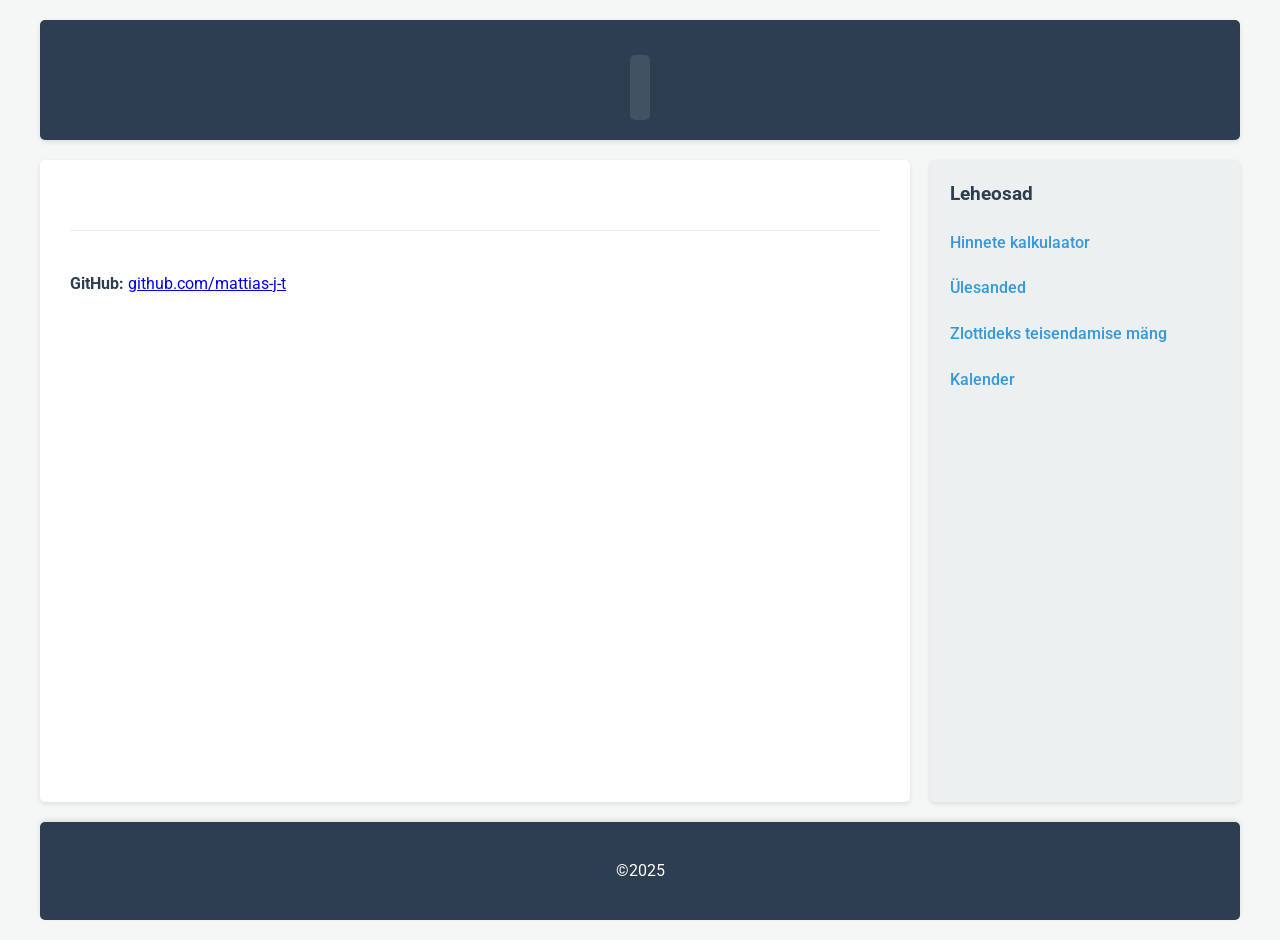
<file: index.html>
<!DOCTYPE html>
<html lang="et">
<head>
    <meta charset="UTF-8">
    <meta name="viewport" content="width=device-width, initial-scale=1.0">
  
    <link href="https://fonts.googleapis.com/css2?family=Roboto:wght@300;400;700&display=swap" rel="stylesheet">
    <style>
     
        :root {
            --primary-color: #3498db;
            --secondary-color: #2c3e50; 
            --text-color: #333; 
            --background-color: #f4f7f6;
            --light-gray: #ecf0f1;
            --border-radius: 5px;
        }

        body {
            font-family: 'Roboto', sans-serif;
            margin: 0;
            padding: 0;
            box-sizing: border-box;
            background-color: var(--background-color);
            color: var(--text-color);
            line-height: 1.6;
        }

        .container {
            display: flex;
            flex-direction: column;
            min-height: 100vh;
            max-width: 1200px;
            margin: 0 auto;
            padding: 20px;
        }

        /* Päis */
        header {
            background-color: var(--secondary-color);
            color: white;
            padding: 20px;
            text-align: center;
            border-radius: var(--border-radius);
            margin-bottom: 20px;
            box-shadow: 0 2px 5px rgba(0,0,0,0.1);
        }

        header h1 {
            margin: 0;
            font-weight: 700;
        }

        .time-widget-container {
            margin-top: 15px;
            background-color: rgba(255, 255, 255, 0.1);
            padding: 10px;
            border-radius: var(--border-radius);
            display: inline-block; 
        }

        .time-widget-container a,
        .time-widget-container span {
            color: white !important;
            font-size: 28px !important; 
            text-decoration: none !important;
        }

      
        .main-layout {
            display: flex;
            flex-grow: 1; 
            gap: 20px; 
        }

        .content {
            flex: 3; 
            background-color: white;
            padding: 30px;
            border-radius: var(--border-radius);
            box-shadow: 0 2px 5px rgba(0,0,0,0.1);
        }

        .sidebar {
            flex: 1; 
            background-color: var(--light-gray);
            padding: 20px;
            border-radius: var(--border-radius);
            box-shadow: 0 2px 5px rgba(0,0,0,0.1);
        }

        .sidebar h3 {
            color: var(--secondary-color);
            margin-top: 0;
            margin-bottom: 15px;
            font-weight: 700;
        }

        .sidebar ul {
            list-style: none;
            padding: 0;
            margin: 0;
        }

        .sidebar ul li {
            margin-bottom: 10px;
        }

        .sidebar ul li a {
            text-decoration: none;
            color: var(--primary-color);
            font-weight: 500;
            transition: color 0.3s ease;
            display: block; 
            padding: 5px 0;
        }

        .sidebar ul li a:hover {
            color: var(--secondary-color);
        }

        /* Tutvustuse sektsioon */
        .intro-section h2 {
            color: var(--primary-color);
            margin-top: 0;
            font-weight: 700;
        }

        .intro-section p {
            margin-bottom: 15px;
        }

  
        .contact-section {
            margin-top: 40px;
            border-top: 1px solid var(--light-gray);
            padding-top: 20px;
        }

        .contact-section h2 {
            color: var(--primary-color);
            font-weight: 700;
        }

        .contact-section ul {
            list-style: none;
            padding: 0;
        }

        .contact-section ul li {
            margin-bottom: 10px;
        }

        .contact-section ul li strong {
            color: var(--secondary-color);
        }

        /* Jalus */
        footer {
            background-color: var(--secondary-color);
            color: white;
            text-align: center;
            padding: 20px;
            margin-top: 20px;
            border-radius: var(--border-radius);
            box-shadow: 0 -2px 5px rgba(0,0,0,0.1);
        }

    
        @media (max-width: 768px) {
            .main-layout {
                flex-direction: column; 
            }

            .sidebar {
                order: -1; 
                margin-bottom: 20px;
            }

            .time-widget-container a,
            .time-widget-container span {
                font-size: 22px !important; 
            }

            .content, .sidebar {
                padding: 20px; 
            }
        }

        @media (max-width: 480px) {
            header h1 {
                font-size: 28px;
            }

            .time-widget-container a,
            .time-widget-container span {
                font-size: 18px !important; 
            }

            .content {
                padding: 15px;
            }
        }
    </style>
</head>
<body>
    <div class="container">
        <header>

            <div class="time-widget-container">
                <a href="https://time.is/Tallinn" id="time_is_link" rel="nofollow" style="font-size:36px">‎‎‎</a>
                <span id="Tallinn_z72b" style="font-size:36px"></span>
            </div>
        </header>

        <div class="main-layout">
            <main class="content">
                <section class="intro-section">
                    <h2></h2>
                    <p></p>
                    <p></p>
                    <p></p>
                </section>

                <section class="contact-section">
                    <h2></h2> <!--siin oli "Kontakt -->
                    <ul>
                        <li><strong>GitHub:</strong> <a href="https://github.com/mattias-j-t" target="_blank">github.com/mattias-j-t</a></li>
                    </ul>
                </section>
            </main>

            <aside class="sidebar">
                <h3>Leheosad</h3>
                <ul>
                    <li><a href="/hinded/index.html">Hinnete kalkulaator</a></li>
                    <li><a href="/yl/index.html">Ülesanded</a></li>
                    <li><a href="/poola/index.html">Zlottideks teisendamise mäng</a></li>
                    <li><a href="/kalender/index.html">Kalender</a></li>
                   

                </ul>
            </aside>
        </div>

        <footer>
            <p>&copy;2025</p>
        </footer>
    </div>

    <script src="//widget.time.is/t.js"></script>
    <script>
    time_is_widget.init({Tallinn_z72b:{}});
    </script>
</body>
</html>
</file>
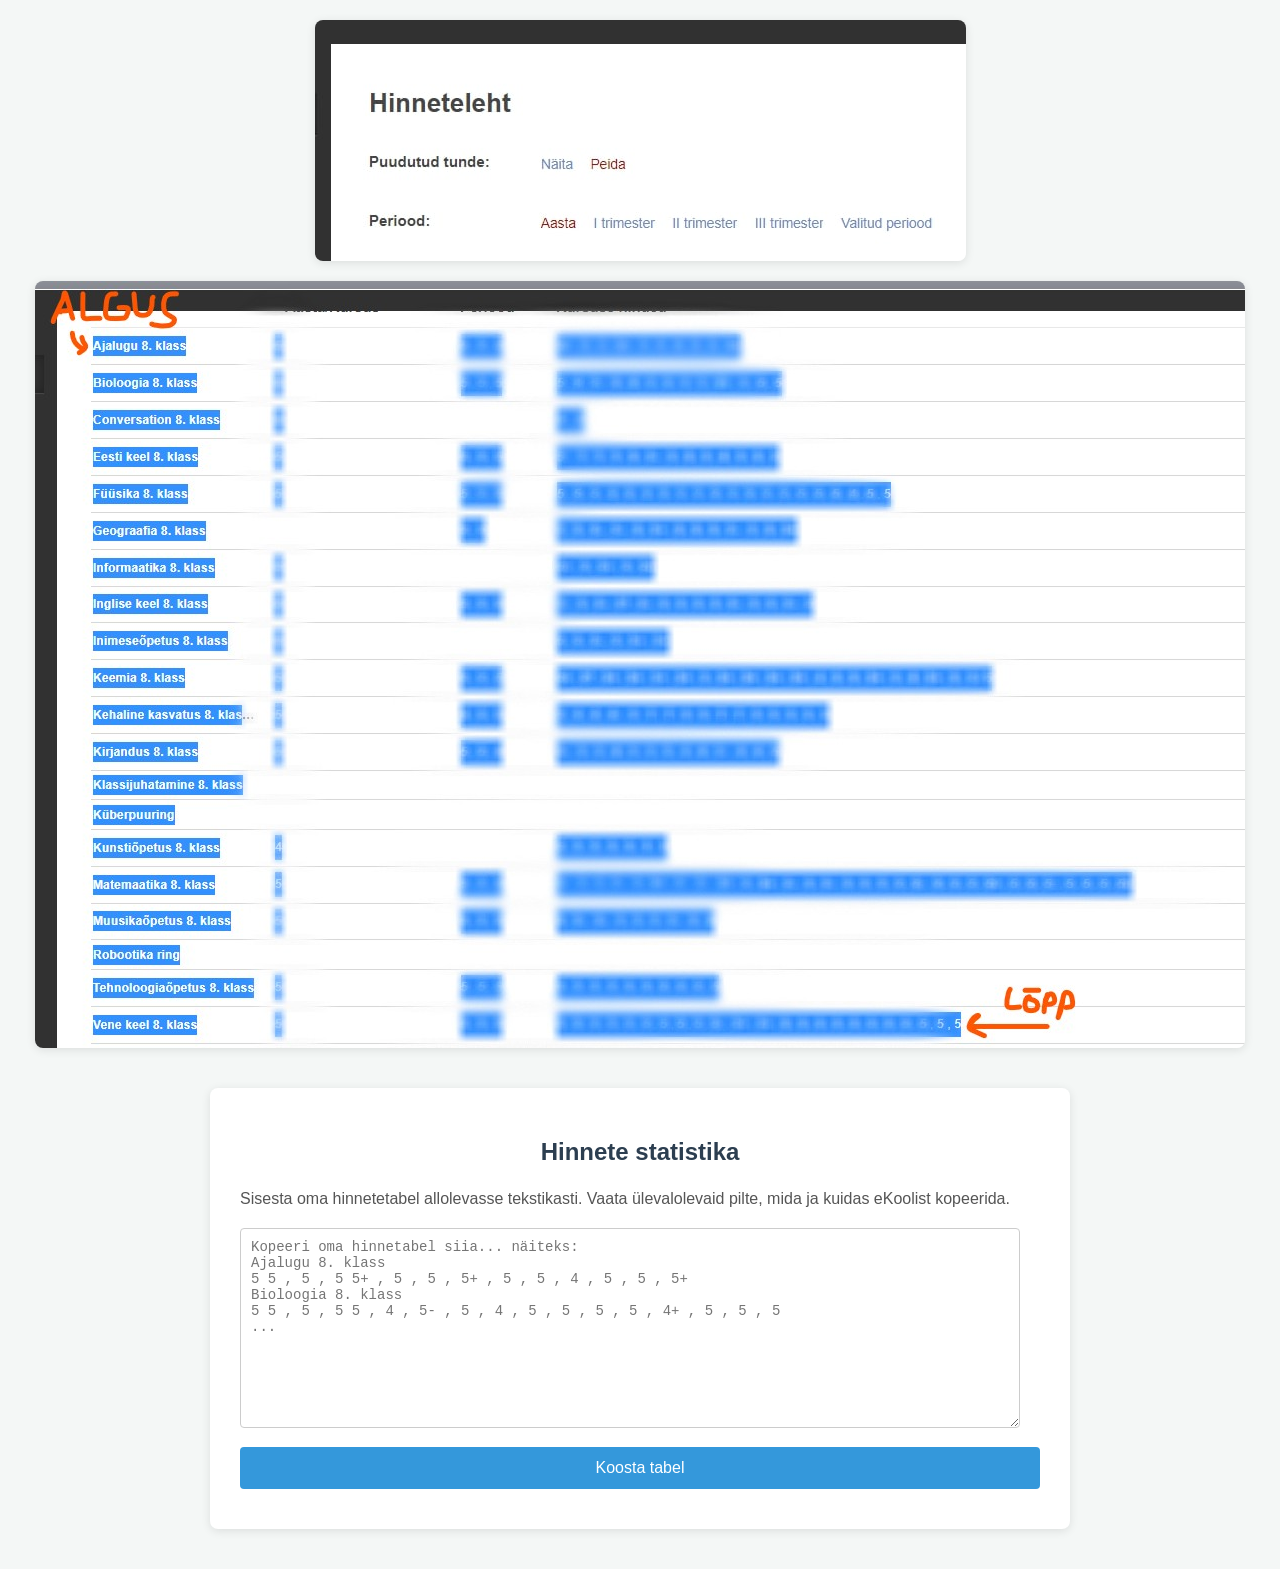
<file: hinded/index.html>
<!DOCTYPE html>
<html lang="et">
<head>
<meta charset="UTF-8">
<title>Hinnete statistika</title>
<style>
body { font-family: sans-serif; margin: 20px; background-color: #f4f7f6; color: #333; }
.container { max-width: 800px; margin: 40px auto; padding: 30px; background-color: #fff; border-radius: 8px; box-shadow: 0 2px 10px rgba(0,0,0,0.1); }
h2 { text-align: center; color: #2c3e50; margin-bottom: 20px; }
p { line-height: 1.6; color: #555; }
textarea {
width: calc(100% - 20px);
min-height: 200px;
margin-bottom: 15px;
padding: 10px;
border: 1px solid #ccc;
border-radius: 4px;
font-family: monospace;
font-size: 14px;
box-sizing: border-box;
}
button {
display: block;
width: 100%;
padding: 12px;
background-color: #3498db;
color: white;
border: none;
border-radius: 4px;
font-size: 16px;
cursor: pointer;
transition: background-color 0.3s ease;
margin-bottom: 10px;
}
button:hover { background-color: #2980b9; }
table { border-collapse: collapse; width: 100%; margin-top: 25px; }
th, td { border: 1px solid #ddd; padding: 10px; text-align: left; }
th { background-color: #ecf0f1; color: #2c3e50; font-weight: bold; }
td[rowspan] { vertical-align: top; background-color: #f9f9f9; }
#outputTable p { font-weight: bold; color: #c0392b; }
#downloadButton, #downloadSimplifiedButton {
background-color: #27ae60;
}
#downloadButton:hover, #downloadSimplifiedButton:hover {
background-color: #229a53;
}
#showSimplifiedButton {
background-color: #e67e22; /* Orange color */
}
#showSimplifiedButton:hover {
background-color: #d35400; /* Darker orange */
}
#placeholderButton { /* New style for the placeholder button */
background-color: #9b59b6; /* Purple color */
}
#placeholderButton:hover {
background-color: #8e44ad; /* Darker purple */
}

.summary-row td {
font-weight: bold;
background-color: #e0f2f7;
border-top: 2px solid #3498db;
}
.simplified-table-summary-row td {
font-weight: bold;
background-color: #e0f2f7;
border-top: 2px solid #3498db;
}

.header-image {
display: block;
margin: 20px auto;
max-width: 100%;
height: auto;
border-radius: 8px;
box-shadow: 0 2px 10px rgba(0,0,0,0.1);
}
</style>
</head>
<body>

<img src="/images/image1.jpg" alt="image1" class="header-image">
<img src="/images/image2.jpg" alt="image2" class="header-image">

<div class="container">
<h2>Hinnete statistika</h2>
<p>Sisesta oma hinnetetabel allolevasse tekstikasti. Vaata ülevalolevaid pilte, mida ja kuidas eKoolist kopeerida. </p>
<label for="gradesInput"></label><textarea id="gradesInput" placeholder="Kopeeri oma hinnetabel siia... näiteks:
Ajalugu 8. klass
5 5 , 5 , 5 5+ , 5 , 5 , 5+ , 5 , 5 , 4 , 5 , 5 , 5+
Bioloogia 8. klass
5 5 , 5 , 5 5 , 4 , 5- , 5 , 4 , 5 , 5 , 5 , 5 , 4+ , 5 , 5 , 5
..."></textarea>
<button onclick="analyzeAndDisplay('full')">Koosta tabel</button>
<button id="showSimplifiedButton" style="display: none;" onclick="analyzeAndDisplay('simplified')">Kuva lihtsustatud tabel</button>
<button id="downloadButton" style="display: none;" onclick="downloadTableAsImage('gradesTable', 'hinnetetabel.png')">Lae tabel alla pildina</button>
<button id="downloadSimplifiedButton" style="display: none;" onclick="downloadTableAsImage('simplifiedGradesTable', 'lihtsustatud_hinnetetabel.png')">Lae alla lihtsustatud tabel</button>


<div id="outputTable"></div>
<button id="placeholderButton" style="display: none;" onclick="window.location.href='https://www.google.com/search?q=how+to+get+better+grades'">.</button>
</div  
<script src="https://cdnjs.cloudflare.com/ajax/libs/html2canvas/1.4.1/html2canvas.min.js"></script>
<script>
const gradeValues = {
"5+": 5, "5": 5, "5-": 5,
"4+": 4, "4": 4, "4-": 4,
"3+": 3, "3": 3, "3-": 3,
"2": 2, "1": 1
};
const gradeOrder = ["5+", "5", "5-", "4+", "4", "4-", "3+", "3", "3-", "2", "1"];

let currentAnalyzedData = null;

function isSubjectLine(line, ignoredSubjects) {
    if (!line || line.length === 0) return false;
    if (ignoredSubjects.includes(line)) return false;

    if (line.match(/^\s*(\d\S*|[AMNT]\S*)/)) {
        if (line.includes('\t') || line.includes(',')) {
            return false;
        }
        if (line.split(/\s+/).length === 1 && line.length <= 3) return false;
    }
    return /[a-zA-ZõäöüšžÕÄÖÜŠŽ]/.test(line);
}

function parseAndAnalyzeGrades(inputText) {
    const ignoredFullSubjectNames = ["Robootika ring", "Küberpuuring", "Klassijuhatamine 8. klass"];
    const allowedCurrentGrades = Object.keys(gradeValues);
    const results = [];
    const allGradesCollected = [];
    const lines = inputText.split('\n');

    for (let i = 0; i < lines.length; i++) {
        const currentLine = lines[i].trim();
        if (!currentLine) continue;

        if (ignoredFullSubjectNames.includes(currentLine)) {
            if (i + 1 < lines.length) {
                const nextLine = lines[i+1].trim();
                if (nextLine && (nextLine.match(/^[\dAM\s+-]/) || nextLine.includes(',') || nextLine.includes('/'))) {
                    if (!isSubjectLine(nextLine, ignoredFullSubjectNames)) {
                        i++;
                    }
                }
            }
            continue;
        }

        if (isSubjectLine(currentLine, ignoredFullSubjectNames)) {
            if (i + 1 < lines.length) {
                const gradesLineRaw = lines[i+1].trim();
                if (gradesLineRaw && !isSubjectLine(gradesLineRaw, ignoredFullSubjectNames) &&
                    (gradesLineRaw.match(/^[\dAM\s+-]/) || gradesLineRaw.includes(',') || gradesLineRaw.includes('/'))) {

                    const gradeParts = gradesLineRaw.split('\t');
                    let currentGradesStr = "";
                    for (let j = gradeParts.length - 1; j >= 0; j--) {
                        if (gradeParts[j].trim() !== "") {
                            currentGradesStr = gradeParts[j].trim();
                            break;
                        }
                    }

                    if (currentGradesStr) {
                        const cleanedGradesStr = currentGradesStr.replace(/\s\/\s/g, ' , ');
                        
                        // ★★ Parandatud osa algab siit ★★
                        const gradeTokens = cleanedGradesStr.split(',')
                            .map(g => g.trim())
                            .filter(g => g !== "");

                        // Teeme 5* → 5, 4* → 4, 3* → 3 jne
                        const subjectGradesList = gradeTokens
                            .map(token => token.replace(/\*/g, "")) 
                            .filter(token => allowedCurrentGrades.includes(token));
                        // ★★ Parandatud osa lõppeb ★★

                        if (subjectGradesList.length > 0) {
                            const gradeFrequencies = {};
                            let sumOfGrades = 0;
                            subjectGradesList.forEach(grade => {
                                gradeFrequencies[grade] = (gradeFrequencies[grade] || 0) + 1;
                                sumOfGrades += gradeValues[grade];
                                allGradesCollected.push(grade);
                            });

                            const averageGrade = (sumOfGrades / subjectGradesList.length).toFixed(3);
                            results.push({ subjectName: currentLine, gradeFrequencies: gradeFrequencies, averageGrade: averageGrade });
                        }
                    }
                    i++;
                }
            }
        }
    }

    const totalGradeFrequencies = {};
    let totalSumOfGrades = 0;
    allGradesCollected.forEach(grade => {
        totalGradeFrequencies[grade] = (totalGradeFrequencies[grade] || 0) + 1;
        totalSumOfGrades += gradeValues[grade];
    });
    const totalAverageGrade = allGradesCollected.length > 0 ? (totalSumOfGrades / allGradesCollected.length).toFixed(3) : "N/A";

    return {
        subjectResults: results,
        totalSummary: {
            gradeFrequencies: totalGradeFrequencies,
            averageGrade: totalAverageGrade
        }
    };
}

function generateFullTableHTML(data) {
    if (!data || !data.subjectResults || data.subjectResults.length === 0) {
        return "<p>Andmeid ei leitud või sisend oli tühi. Kontrolli sisendandmeid ja proovi uuesti.</p>";
    }

    let tableHTML = `
    <table id="gradesTable">
        <thead>
            <tr>
                <th>Aine nimi</th>
                <th>Hinne</th>
                <th>Esinemissagedus</th>
                <th>Jooksvate hinnete keskmine</th>
            </tr>
        </thead>
        <tbody>
    `;

    data.subjectResults.forEach(item => {
        const subject = item.subjectName;
        const frequencies = item.gradeFrequencies;
        const averageGrade = item.averageGrade;
        const grades = Object.keys(frequencies).sort((a, b) => gradeOrder.indexOf(a) - gradeOrder.indexOf(b));

        const rowSpanCount = grades.length;

        if (rowSpanCount > 0) {
            grades.forEach((grade, index) => {
                tableHTML += `<tr>`;
                if (index === 0) {
                    tableHTML += `<td rowspan="${rowSpanCount}">${subject}</td>`;
                }
                tableHTML += `<td>${grade}</td>`;
                tableHTML += `<td>${frequencies[grade]}</td>`;
                if (index === 0) {
                    tableHTML += `<td rowspan="${rowSpanCount}">${averageGrade}</td>`;
                }
                tableHTML += `</tr>`;
            });
        }
    });

    const totalFrequencies = data.totalSummary.gradeFrequencies;
    const totalAverage = data.totalSummary.averageGrade;
    const totalGradesSorted = Object.keys(totalFrequencies).sort((a, b) => gradeOrder.indexOf(a) - gradeOrder.indexOf(b));
    const totalRowSpan = totalGradesSorted.length > 0 ? totalGradesSorted.length : 1;

    tableHTML += `
        <tr class="summary-row">
            <td rowspan="${totalRowSpan}">KOKKUVÕTE</td>
            <td>${totalGradesSorted[0] || 'N/A'}</td>
            <td>${totalFrequencies[totalGradesSorted[0]] || 'N/A'}</td>
            <td rowspan="${totalRowSpan}">${totalAverage}</td>
        </tr>
    `;
    for (let i = 1; i < totalGradesSorted.length; i++) {
        tableHTML += `
            <tr class="summary-row">
                <td>${totalGradesSorted[i]}</td>
                <td>${totalFrequencies[totalGradesSorted[i]]}</td>
            </tr>
        `;
    }
    if (totalGradesSorted.length === 0 && data.subjectResults.length > 0) {
        tableHTML += `
            <tr class="summary-row">
                <td>N/A</td>
                <td>N/A</td>
            </tr>
        `;
    }

    tableHTML += `
        </tbody>
    </table>
    `;
    return tableHTML;
}

function generateSimplifiedTableHTML(data) {
    if (!data || !data.subjectResults || data.subjectResults.length === 0) {
        return "<p>Andmeid ei leitud või sisend oli tühi. Kontrolli sisendandmeid ja proovi uuesti.</p>";
    }

    let tableHTML = `
    <table id="simplifiedGradesTable">
        <thead>
            <tr>
                <th>Aine nimi</th>
                <th>Keskmine hinne</th>
            </tr>
        </thead>
        <tbody>
    `;

    data.subjectResults.forEach(item => {
        tableHTML += `
        <tr>
            <td>${item.subjectName}</td>
            <td>${item.averageGrade}</td>
        </tr>
        `;
    });

    tableHTML += `
        <tr class="simplified-table-summary-row">
            <td><b>Kõigi ainete keskmine</b></td>
            <td><b>${data.totalSummary.averageGrade}</b></td>
        </tr>
    `;

    tableHTML += `
        </tbody>
    </table>
    `;
    return tableHTML;
}

function analyzeAndDisplay(type) {
    const inputText = document.getElementById('gradesInput').value;
    const outputTableDiv = document.getElementById('outputTable');
    const downloadButton = document.getElementById('downloadButton');
    const showSimplifiedButton = document.getElementById('showSimplifiedButton');
    const downloadSimplifiedButton = document.getElementById('downloadSimplifiedButton');
    const placeholderButton = document.getElementById('placeholderButton');

    downloadButton.style.display = 'none';
    showSimplifiedButton.style.display = 'none';
    downloadSimplifiedButton.style.display = 'none';
    placeholderButton.style.display = 'none';

    if (!inputText.trim()) {
        outputTableDiv.innerHTML = "<p>Sisendväli on tühi. Palun sisesta hinded.</p>";
        return;
    }

    currentAnalyzedData = parseAndAnalyzeGrades(inputText);

    if (currentAnalyzedData && currentAnalyzedData.subjectResults.length > 0) {
        showSimplifiedButton.style.display = 'block';

        if (type === 'full') {
            outputTableDiv.innerHTML = generateFullTableHTML(currentAnalyzedData);
            downloadButton.style.display = 'block';
            downloadSimplifiedButton.style.display = 'none';
        } else if (type === 'simplified') {
            outputTableDiv.innerHTML = generateSimplifiedTableHTML(currentAnalyzedData);
            downloadButton.style.display = 'none';
            downloadSimplifiedButton.style.display = 'block';
        }

        const overallAverage = parseFloat(currentAnalyzedData.totalSummary.averageGrade);
        if (!isNaN(overallAverage) && overallAverage < 3.500) {
            placeholderButton.style.display = 'block';
        }

    } else {
        outputTableDiv.innerHTML = "<p>Andmeid ei leitud või sisend oli sobimatu. Kontrolli sisendandmeid ja proovi uuesti.</p>";
    }
}

function downloadTableAsImage(tableId, filename) {
    const table = document.getElementById(tableId);

    if (table) {
        html2canvas(table, {
            scale: 2,
            useCORS: true,
            logging: false
        }).then(canvas => {
            const link = document.createElement('a');
            link.download = filename;
            link.href = canvas.toDataURL('image/png');
            link.click();
        }).catch(error => {
            console.error("Pildi genereerimisel tekkis viga:", error);
            alert("Pildi allalaadimisel tekkis viga. Palun proovi uuesti.");
        });
    } else {
        alert("Tabelit ei leitud! Palun genereeri tabel enne allalaadimist.");
    }
}
</script>

</body>
</html>
</file>
